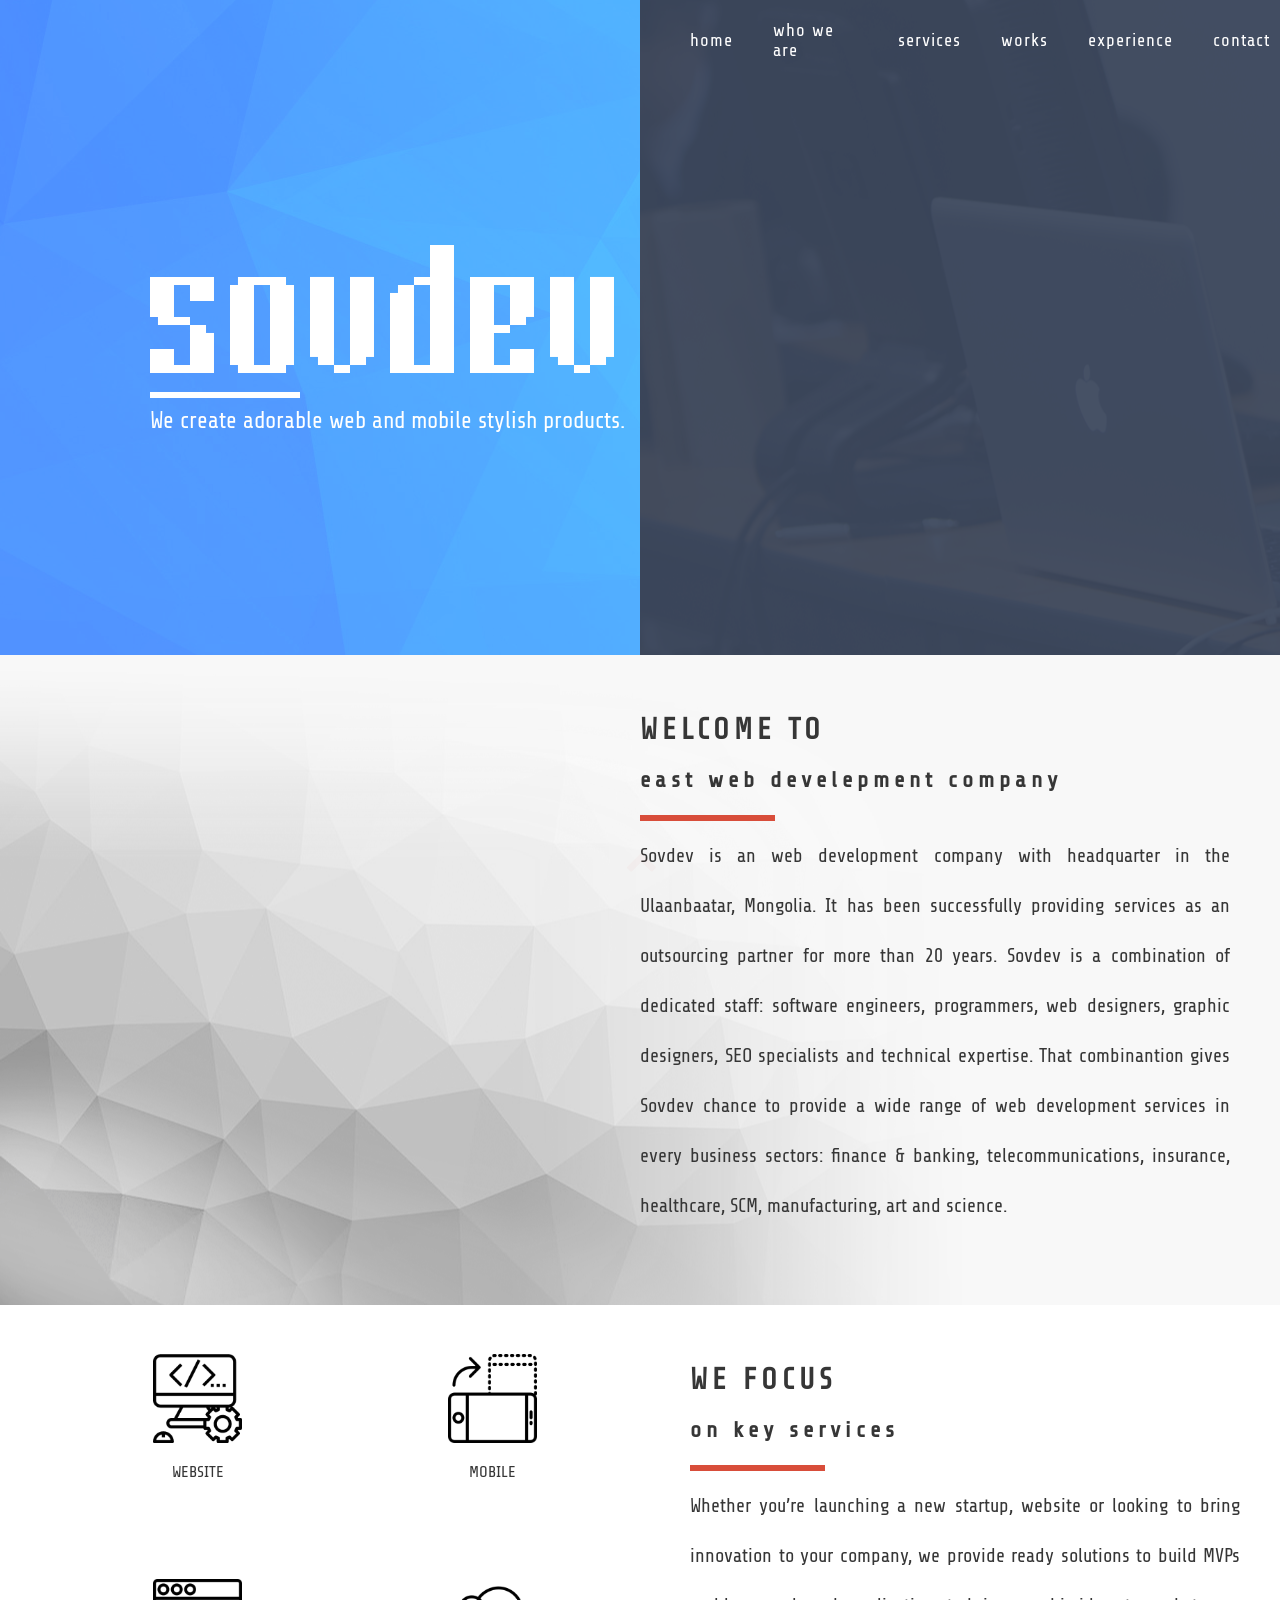
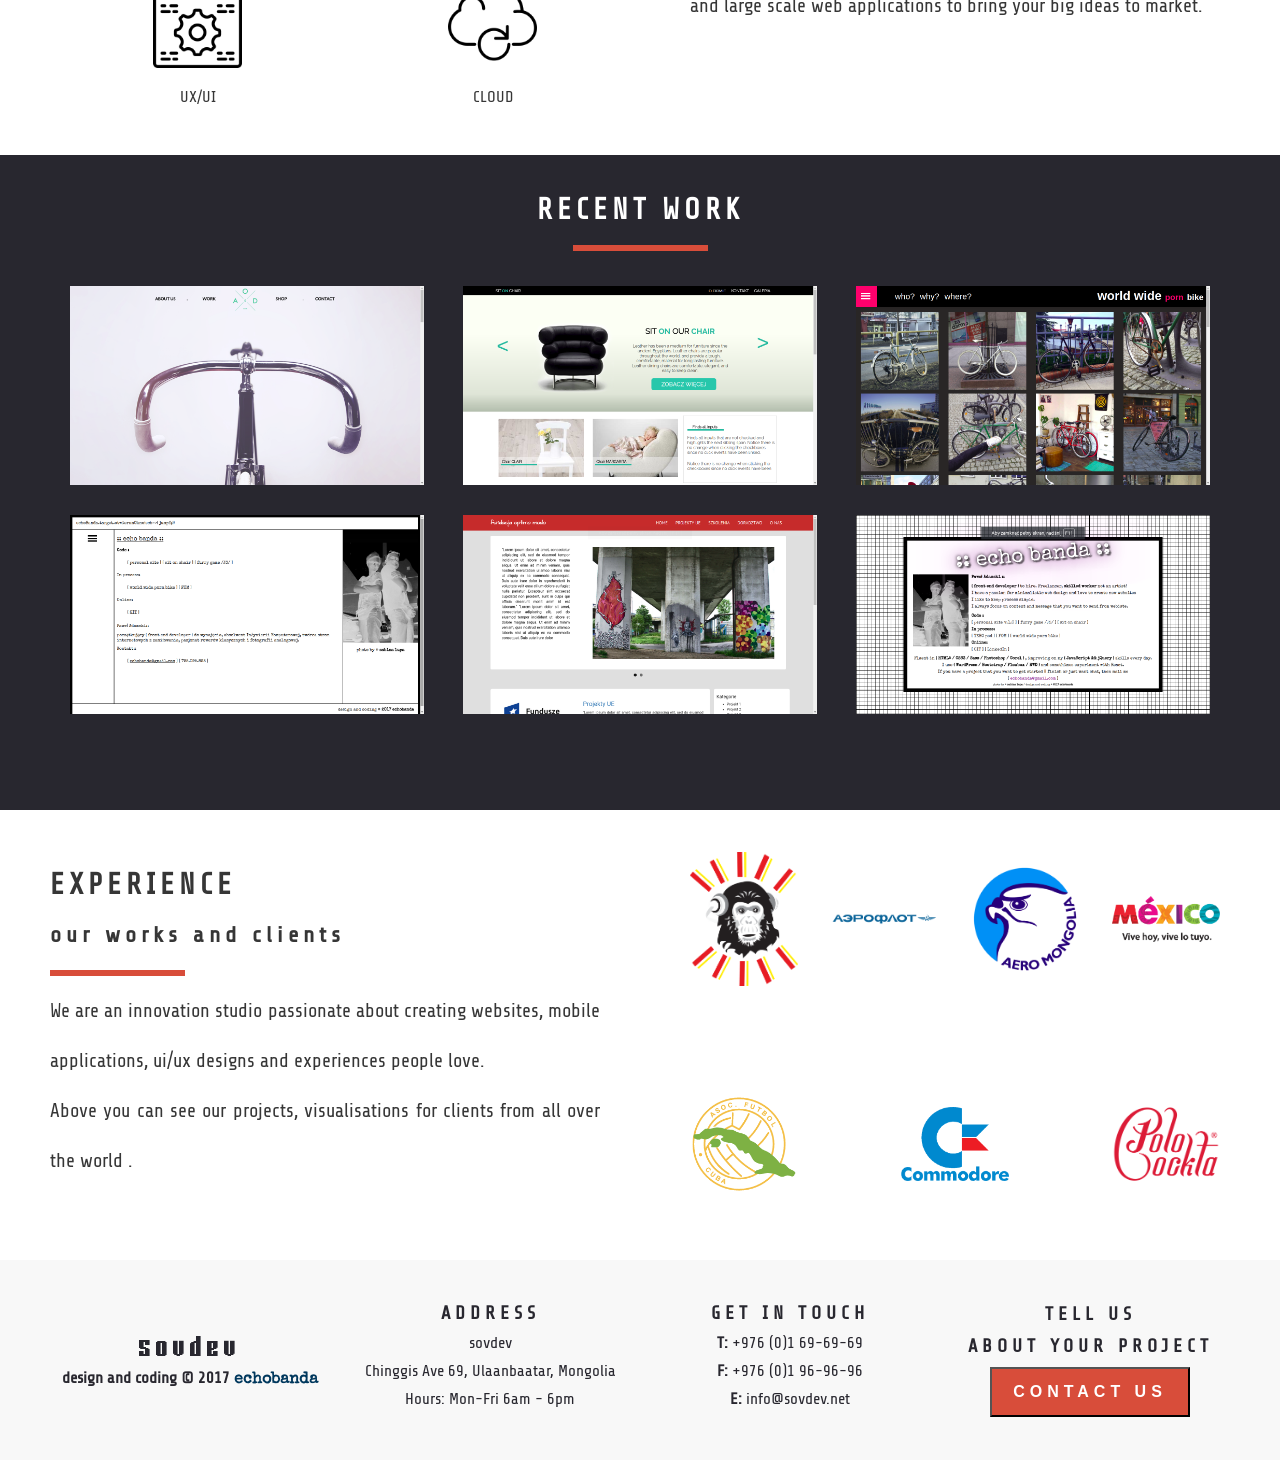
<file: index.html>
<!DOCTYPE html>
<html lang="pl-PL">

<head>
	<meta charset="UTF-8">
	<meta name="viewport" content="width=device-width, initial-scale=1.0">
	<title>{ sovdev: cyber technology }</title>
	<link href="https://maxcdn.bootstrapcdn.com/font-awesome/4.7.0/css/font-awesome.min.css" rel="stylesheet" integrity="sha384-wvfXpqpZZVQGK6TAh5PVlGOfQNHSoD2xbE+QkPxCAFlNEevoEH3Sl0sibVcOQVnN" crossorigin="anonymous">
	<link href="https://fonts.googleapis.com/css?family=Roboto:400,400i,900" rel="stylesheet">
	<link href="https://fonts.googleapis.com/css?family=Special+Elite" rel="stylesheet">
	<link href="https://fonts.googleapis.com/css?family=Share+Tech" rel="stylesheet">
	<script src="https://code.jquery.com/jquery-3.2.1.js" integrity="sha256-DZAnKJ/6XZ9si04Hgrsxu/8s717jcIzLy3oi35EouyE=" crossorigin="anonymous"></script>
</head>

<body>
	<div class="flex-container">
		<header>
			<aside>
				<span class="logo">sovdev</span>
				<span class="under"></span>
				<span class="text">We create adorable web and mobile stylish products.</span>
			</aside>
			<article class="home">
				<nav>
					<ul>
						<li><a href="#">home</a></li>
						<li><a href="#about">who we are</a></li>
						<li><a href="#services">services</a></li>
						<li><a href="#works">works</a></li>
						<li><a href="#experience">experience</a></li>
						<li><a href="#contact">contact</a></li>
					</ul>
				</nav>
			</article>
		</header>
		<section>
			<article class="about" id="about">
				<div class="about-left">
				</div>
				<div class="about-right">
					<h2>WELCOME TO</h2>
					<h3>east web develepment company</h3>
					<span class="under"></span> Sovdev is an web development company with headquarter in the Ulaanbaatar, Mongolia. It has been successfully providing services as an outsourcing partner for more than 20 years. Sovdev is a combination of dedicated staff:
					software engineers, programmers, web designers, graphic designers, SEO specialists and technical expertise. That combinantion gives Sovdev chance to provide a wide range of web development services in every business sectors: finance & banking, telecommunications,
					insurance, healthcare, SCM, manufacturing, art and science.
				</div>
			</article>
			<article class="services" id="services">
				<div class="services-left">
					<div>
						<img src="./img/coding.png" alt="">
						<span>WEBSITE</span>
					</div>
					<div>
						<img src="./img/smartphone.png" alt="">
						<span>MOBILE</span>
					</div>
					<div>
						<img src="./img/browser.png" alt="">
						<span>UX/UI</span>
					</div>
					<div>
						<img src="./img/cloud.png" alt="">
						<span>CLOUD</span>
					</div>
				</div>
				<div class="services-right">
					<h2>WE FOCUS</h2>
					<h3>on key services</h3>
					<span class="under"></span>
					<p>Whether you’re launching a new startup, website or looking to bring innovation to your company, we provide ready solutions to build MVPs and large scale web applications to bring your big ideas to market.</p>
				</div>
			</article>
			<article class="works" id="works">
				<h2>RECENT WORK</h2>
				<span class="under"></span>
				<div class="works-gallery">
						<img src="./img/works_01.png" alt="">
						<img src="./img/works_02.png" alt="">
						<img src="./img/works_03.png" alt="">
						<img src="./img/works_04.png" alt="">
						<img src="./img/works_05.png" alt="">
						<img src="./img/works_06.png" alt="">
				</div>
			</article>
			<article class="experience" id="experience">
				<div class="experience-left">
					<h2>EXPERIENCE</h2>
					<h3>our works and clients</h3>
					<span class="under"></span>
					<p>We are an innovation studio passionate about creating websites, mobile applications, ui/ux designs and experiences people love.</p>
					<p>Above you can see our projects, visualisations for clients from all over the world .</p>
				</div>
				<div class="experience-right">
					<img src="./img/crazy_chimp.png" alt="">
					<img src="./img/aeroplot.png" alt="">
					<img src="./img/aero-mongolia.png" alt="">
					<img src="./img/mexico.png" alt="">
					<img src="./img/AFCuba.png" alt="">
					<img src="./img/commodore.png" alt="">
					<img src="./img/logo_red.png" alt="">
				</div>
			</article>
		</section>
		<footer id="contact">
			<div>
				<h2>sovdev</h2>
				<h4>design and coding &copy; 2017 <a href="https://www.echobanda.pl">echobanda</a></h4>
			</div>
			<div>
				<h3>ADDRESS</h3>
				<p>sovdev</p>
				<p>Chinggis Ave 69, Ulaanbaatar, Mongolia</p>
				<p>Hours: Mon-Fri 6am - 6pm</p>
			</div>
			<div>
				<h3>GET IN TOUCH</h3>
				<p><span>T:</span> +976 (0)1 69-69-69</p>
				<p><span>F:</span> +976 (0)1 96-96-96</p>
				<p><span>E:</span> info@sovdev.net</p>
			</div>
			<div>
				<h3>TELL US</h3>
				<h3>ABOUT YOUR PROJECT</h3>
				<button type="button" name="button">CONTACT US</button>
			</div>
		</footer>
		<a href="javascript:" class="return-to-top"><i class="fa fa-chevron-up" aria-hidden="true"></i></a>
	</div>
	<script src="js/out.js"></script>
</body>

</html>
</file>
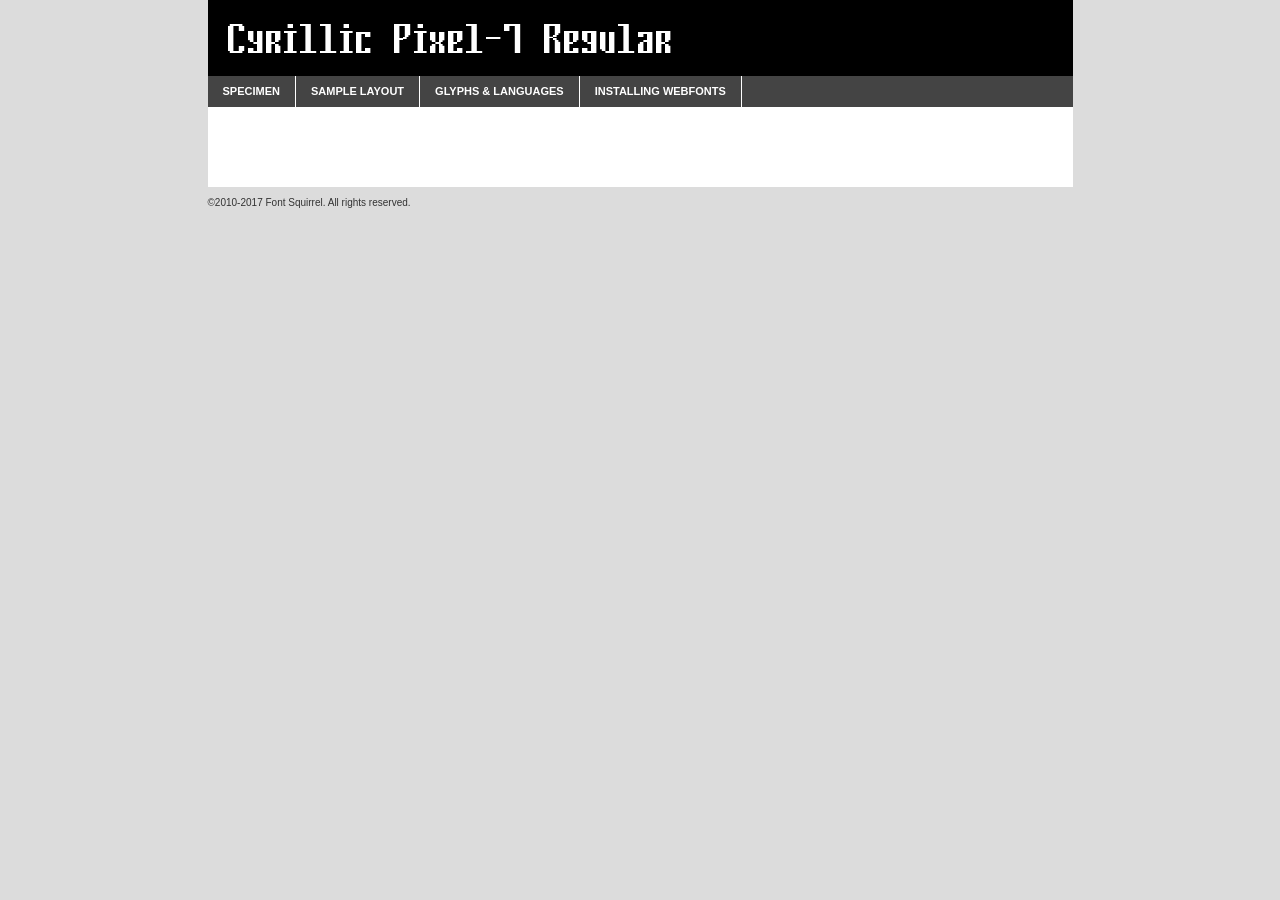
<file: fonts/cyrillic_pixel-7-demo.html>
<!DOCTYPE html PUBLIC "-//W3C//DTD XHTML 1.0 Transitional//EN"
	"http://www.w3.org/TR/xhtml1/DTD/xhtml1-transitional.dtd">

<html xmlns="http://www.w3.org/1999/xhtml" xml:lang="en" lang="en">
<head>
	<meta http-equiv="Content-Type" content="text/html; charset=utf-8" />
	<script src="http://ajax.googleapis.com/ajax/libs/jquery/1.7.2/jquery.min.js" type="text/javascript" charset="utf-8"></script>
	<script type="text/javascript">
	(function($){$.fn.easyTabs=function(option){var param=jQuery.extend({fadeSpeed:"fast",defaultContent:1,activeClass:'active'},option);$(this).each(function(){var thisId="#"+this.id;if(param.defaultContent==''){param.defaultContent=1;}
	if(typeof param.defaultContent=="number")
	{var defaultTab=$(thisId+" .tabs li:eq("+(param.defaultContent-1)+") a").attr('href').substr(1);}else{var defaultTab=param.defaultContent;}
	$(thisId+" .tabs li a").each(function(){var tabToHide=$(this).attr('href').substr(1);$("#"+tabToHide).addClass('easytabs-tab-content');});hideAll();changeContent(defaultTab);function hideAll(){$(thisId+" .easytabs-tab-content").hide();}
	function changeContent(tabId){hideAll();$(thisId+" .tabs li").removeClass(param.activeClass);$(thisId+" .tabs li a[href=#"+tabId+"]").closest('li').addClass(param.activeClass);if(param.fadeSpeed!="none")
	{$(thisId+" #"+tabId).fadeIn(param.fadeSpeed);}else{$(thisId+" #"+tabId).show();}}
	$(thisId+" .tabs li").click(function(){var tabId=$(this).find('a').attr('href').substr(1);changeContent(tabId);return false;});});}})(jQuery);
	</script>
	<link rel="stylesheet" href="specimen_files/specimen_stylesheet.css" type="text/css" charset="utf-8" />
	<link rel="stylesheet" href="stylesheet.css" type="text/css" charset="utf-8" />

	<style type="text/css">
					body{
				font-family: 'cyrillic_pixel-7regular';
							}
		</style>

	<title>Cyrillic Pixel-7 Regular Specimen</title>
	
	
	<script type="text/javascript" charset="utf-8">
		$(document).ready(function() {
			$('#container').easyTabs({defaultContent:1});
		});
	</script>
</head>

<body>
<div id="container">
	<div id="header">
		Cyrillic Pixel-7 Regular	</div>
	<ul class="tabs">
		<li><a href="#specimen">Specimen</a></li>
		<li><a href="#layout">Sample Layout</a></li>
				<li><a href="#glyphs">Glyphs &amp; Languages</a></li>
		<li><a href="#installing">Installing Webfonts</a></li>
		
	</ul>
	
	<div id="main_content">

		
			<div id="specimen">
		
				<div class="section">
					<div class="grid12 firstcol">
						<div class="huge">AaBb</div>
					</div>
				</div>
		
				<div class="section">
					<div class="glyph_range">A&#x200B;B&#x200b;C&#x200b;D&#x200b;E&#x200b;F&#x200b;G&#x200b;H&#x200b;I&#x200b;J&#x200b;K&#x200b;L&#x200b;M&#x200b;N&#x200b;O&#x200b;P&#x200b;Q&#x200b;R&#x200b;S&#x200b;T&#x200b;U&#x200b;V&#x200b;W&#x200b;X&#x200b;Y&#x200b;Z&#x200b;a&#x200b;b&#x200b;c&#x200b;d&#x200b;e&#x200b;f&#x200b;g&#x200b;h&#x200b;i&#x200b;j&#x200b;k&#x200b;l&#x200b;m&#x200b;n&#x200b;o&#x200b;p&#x200b;q&#x200b;r&#x200b;s&#x200b;t&#x200b;u&#x200b;v&#x200b;w&#x200b;x&#x200b;y&#x200b;z&#x200b;1&#x200b;2&#x200b;3&#x200b;4&#x200b;5&#x200b;6&#x200b;7&#x200b;8&#x200b;9&#x200b;0&#x200b;&amp;&#x200b;.&#x200b;,&#x200b;?&#x200b;!&#x200b;&#64;&#x200b;(&#x200b;)&#x200b;#&#x200b;$&#x200b;%&#x200b;*&#x200b;+&#x200b;-&#x200b;=&#x200b;:&#x200b;;</div>
				</div>
				<div class="section">
					<div class="grid12 firstcol">
						<table class="sample_table">
							<tr><td>10</td><td class="size10">abcdefghijklmnopqrstuvwxyzABCDEFGHIJKLMNOPQRSTUVWXYZ0123456789abcdefghijklmnopqrstuvwxyzABCDEFGHIJKLMNOPQRSTUVWXYZ0123456789abcdefghijklmnopqrstuvwxyzABCDEFGHIJKLMNOPQRSTUVWXYZ</td></tr>
							<tr><td>11</td><td class="size11">abcdefghijklmnopqrstuvwxyzABCDEFGHIJKLMNOPQRSTUVWXYZ0123456789abcdefghijklmnopqrstuvwxyzABCDEFGHIJKLMNOPQRSTUVWXYZ0123456789abcdefghijklmnopqrstuvwxyzABCDEFGHIJKLMNOPQRSTUVWXYZ</td></tr>
							<tr><td>12</td><td class="size12">abcdefghijklmnopqrstuvwxyzABCDEFGHIJKLMNOPQRSTUVWXYZ0123456789abcdefghijklmnopqrstuvwxyzABCDEFGHIJKLMNOPQRSTUVWXYZ0123456789abcdefghijklmnopqrstuvwxyzABCDEFGHIJKLMNOPQRSTUVWXYZ</td></tr>
							<tr><td>13</td><td class="size13">abcdefghijklmnopqrstuvwxyzABCDEFGHIJKLMNOPQRSTUVWXYZ0123456789abcdefghijklmnopqrstuvwxyzABCDEFGHIJKLMNOPQRSTUVWXYZ0123456789abcdefghijklmnopqrstuvwxyzABCDEFGHIJKLMNOPQRSTUVWXYZ</td></tr>
							<tr><td>14</td><td class="size14">abcdefghijklmnopqrstuvwxyzABCDEFGHIJKLMNOPQRSTUVWXYZ0123456789abcdefghijklmnopqrstuvwxyzABCDEFGHIJKLMNOPQRSTUVWXYZ0123456789abcdefghijklmnopqrstuvwxyzABCDEFGHIJKLMNOPQRSTUVWXYZ</td></tr>
							<tr><td>16</td><td class="size16">abcdefghijklmnopqrstuvwxyzABCDEFGHIJKLMNOPQRSTUVWXYZ0123456789abcdefghijklmnopqrstuvwxyzABCDEFGHIJKLMNOPQRSTUVWXYZ</td></tr>
							<tr><td>18</td><td class="size18">abcdefghijklmnopqrstuvwxyzABCDEFGHIJKLMNOPQRSTUVWXYZ0123456789abcdefghijklmnopqrstuvwxyzABCDEFGHIJKLMNOPQRSTUVWXYZ</td></tr>
							<tr><td>20</td><td class="size20">abcdefghijklmnopqrstuvwxyzABCDEFGHIJKLMNOPQRSTUVWXYZ0123456789abcdefghijklmnopqrstuvwxyzABCDEFGHIJKLMNOPQRSTUVWXYZ</td></tr>
							<tr><td>24</td><td class="size24">abcdefghijklmnopqrstuvwxyzABCDEFGHIJKLMNOPQRSTUVWXYZ0123456789abcdefghijklmnopqrstuvwxyzABCDEFGHIJKLMNOPQRSTUVWXYZ</td></tr>
							<tr><td>30</td><td class="size30">abcdefghijklmnopqrstuvwxyzABCDEFGHIJKLMNOPQRSTUVWXYZ0123456789abcdefghijklmnopqrstuvwxyzABCDEFGHIJKLMNOPQRSTUVWXYZ</td></tr>
							<tr><td>36</td><td class="size36">abcdefghijklmnopqrstuvwxyzABCDEFGHIJKLMNOPQRSTUVWXYZ0123456789abcdefghijklmnopqrstuvwxyzABCDEFGHIJKLMNOPQRSTUVWXYZ</td></tr>
							<tr><td>48</td><td class="size48">abcdefghijklmnopqrstuvwxyzABCDEFGHIJKLMNOPQRSTUVWXYZ0123456789abcdefghijklmnopqrstuvwxyzABCDEFGHIJKLMNOPQRSTUVWXYZ</td></tr>
							<tr><td>60</td><td class="size60">abcdefghijklmnopqrstuvwxyzABCDEFGHIJKLMNOPQRSTUVWXYZ0123456789abcdefghijklmnopqrstuvwxyzABCDEFGHIJKLMNOPQRSTUVWXYZ</td></tr>
							<tr><td>72</td><td class="size72">abcdefghijklmnopqrstuvwxyzABCDEFGHIJKLMNOPQRSTUVWXYZ0123456789abcdefghijklmnopqrstuvwxyzABCDEFGHIJKLMNOPQRSTUVWXYZ</td></tr>
							<tr><td>90</td><td class="size90">abcdefghijklmnopqrstuvwxyzABCDEFGHIJKLMNOPQRSTUVWXYZ0123456789abcdefghijklmnopqrstuvwxyzABCDEFGHIJKLMNOPQRSTUVWXYZ</td></tr>
						</table>
				
					</div>
			
				</div>
		
		
		
								<div class="section" id="bodycomparison">


										<div id="xheight">
				<div class="fontbody">&#x25FC;&#x25FC;&#x25FC;&#x25FC;&#x25FC;&#x25FC;&#x25FC;&#x25FC;&#x25FC;&#x25FC;&#x25FC;&#x25FC;&#x25FC;&#x25FC;&#x25FC;&#x25FC;&#x25FC;&#x25FC;&#x25FC;&#x25FC;&#x25FC;&#x25FC;&#x25FC;&#x25FC;&#x25FC;&#x25FC;&#x25FC;&#x25FC;&#x25FC;&#x25FC;&#x25FC;&#x25FC;&#x25FC;&#x25FC;&#x25FC;&#x25FC;&#x25FC;&#x25FC;&#x25FC;&#x25FC;&#x25FC;&#x25FC;&#x25FC;&#x25FC;&#x25FC;&#x25FC;&#x25FC;&#x25FC;&#x25FC;&#x25FC;&#x25FC;&#x25FC;&#x25FC;&#x25FC;&#x25FC;&#x25FC;&#x25FC;&#x25FC;&#x25FC;&#x25FC;&#x25FC;&#x25FC;&#x25FC;&#x25FC;&#x25FC;&#x25FC;&#x25FC;&#x25FC;&#x25FC;&#x25FC;&#x25FC;&#x25FC;&#x25FC;&#x25FC;&#x25FC;&#x25FC;&#x25FC;&#x25FC;&#x25FC;&#x25FC;&#x25FC;&#x25FC;&#x25FC;&#x25FC;&#x25FC;&#x25FC;&#x25FC;&#x25FC;&#x25FC;&#x25FC;&#x25FC;&#x25FC;&#x25FC;&#x25FC;&#x25FC;&#x25FC;&#x25FC;&#x25FC;&#x25FC;body</div><div class="arialbody">body</div><div class="verdanabody">body</div><div class="georgiabody">body</div></div>
										<div class="fontbody" style="z-index:1">
											body<span>Cyrillic Pixel-7 Regular</span>
										</div>
										<div class="arialbody" style="z-index:1">
											body<span>Arial</span>
										</div>
										<div class="verdanabody" style="z-index:1">
											body<span>Verdana</span>
										</div>
										<div class="georgiabody" style="z-index:1">
											body<span>Georgia</span>
										</div>



								</div>
		
		
				<div class="section psample psample_row1" id="">
					
					<div class="grid2 firstcol">
						<p class="size10"><span>10.</span>Aenean lacinia bibendum nulla sed consectetur. Fusce dapibus, tellus ac cursus commodo, tortor mauris condimentum nibh, ut fermentum massa justo sit amet risus. Nullam id dolor id nibh ultricies vehicula ut id elit. Cum sociis natoque penatibus et magnis dis parturient montes, nascetur ridiculus mus. Nulla vitae elit libero, a pharetra augue.</p>
			
					</div>
					<div class="grid3">
						<p class="size11"><span>11.</span>Aenean lacinia bibendum nulla sed consectetur. Fusce dapibus, tellus ac cursus commodo, tortor mauris condimentum nibh, ut fermentum massa justo sit amet risus. Nullam id dolor id nibh ultricies vehicula ut id elit. Cum sociis natoque penatibus et magnis dis parturient montes, nascetur ridiculus mus. Nulla vitae elit libero, a pharetra augue.</p>
			
					</div>
					<div class="grid3">
						<p class="size12"><span>12.</span>Aenean lacinia bibendum nulla sed consectetur. Fusce dapibus, tellus ac cursus commodo, tortor mauris condimentum nibh, ut fermentum massa justo sit amet risus. Nullam id dolor id nibh ultricies vehicula ut id elit. Cum sociis natoque penatibus et magnis dis parturient montes, nascetur ridiculus mus. Nulla vitae elit libero, a pharetra augue.</p>
			
					</div>
					<div class="grid4">
						<p class="size13"><span>13.</span>Aenean lacinia bibendum nulla sed consectetur. Fusce dapibus, tellus ac cursus commodo, tortor mauris condimentum nibh, ut fermentum massa justo sit amet risus. Nullam id dolor id nibh ultricies vehicula ut id elit. Cum sociis natoque penatibus et magnis dis parturient montes, nascetur ridiculus mus. Nulla vitae elit libero, a pharetra augue.</p>
			
					</div>
					<div class="white_blend"></div>
					
				</div>
				<div class="section psample psample_row2" id="">
					<div class="grid3 firstcol">
						<p class="size14"><span>14.</span>Aenean lacinia bibendum nulla sed consectetur. Fusce dapibus, tellus ac cursus commodo, tortor mauris condimentum nibh, ut fermentum massa justo sit amet risus. Nullam id dolor id nibh ultricies vehicula ut id elit. Cum sociis natoque penatibus et magnis dis parturient montes, nascetur ridiculus mus. Nulla vitae elit libero, a pharetra augue.</p>
			
					</div>
					<div class="grid4">
						<p class="size16"><span>16.</span>Aenean lacinia bibendum nulla sed consectetur. Fusce dapibus, tellus ac cursus commodo, tortor mauris condimentum nibh, ut fermentum massa justo sit amet risus. Nullam id dolor id nibh ultricies vehicula ut id elit. Cum sociis natoque penatibus et magnis dis parturient montes, nascetur ridiculus mus. Nulla vitae elit libero, a pharetra augue.</p>
			
					</div>
					<div class="grid5">
						<p class="size18"><span>18.</span>Aenean lacinia bibendum nulla sed consectetur. Fusce dapibus, tellus ac cursus commodo, tortor mauris condimentum nibh, ut fermentum massa justo sit amet risus. Nullam id dolor id nibh ultricies vehicula ut id elit. Cum sociis natoque penatibus et magnis dis parturient montes, nascetur ridiculus mus. Nulla vitae elit libero, a pharetra augue.</p>
			
					</div>

					<div class="white_blend"></div>

				</div>
				
				<div class="section psample psample_row3" id="">
					<div class="grid5 firstcol">
						<p class="size20"><span>20.</span>Aenean lacinia bibendum nulla sed consectetur. Fusce dapibus, tellus ac cursus commodo, tortor mauris condimentum nibh, ut fermentum massa justo sit amet risus. Nullam id dolor id nibh ultricies vehicula ut id elit. Cum sociis natoque penatibus et magnis dis parturient montes, nascetur ridiculus mus. Nulla vitae elit libero, a pharetra augue.</p>
					</div>
					<div class="grid7">
						<p class="size24"><span>24.</span>Aenean lacinia bibendum nulla sed consectetur. Fusce dapibus, tellus ac cursus commodo, tortor mauris condimentum nibh, ut fermentum massa justo sit amet risus. Nullam id dolor id nibh ultricies vehicula ut id elit. Cum sociis natoque penatibus et magnis dis parturient montes, nascetur ridiculus mus. Nulla vitae elit libero, a pharetra augue.</p>
					</div>
					
					<div class="white_blend"></div>
					
				</div>
				
				<div class="section psample psample_row4" id="">
					<div class="grid12 firstcol">
						<p class="size30"><span>30.</span>Aenean lacinia bibendum nulla sed consectetur. Fusce dapibus, tellus ac cursus commodo, tortor mauris condimentum nibh, ut fermentum massa justo sit amet risus. Nullam id dolor id nibh ultricies vehicula ut id elit. Cum sociis natoque penatibus et magnis dis parturient montes, nascetur ridiculus mus. Nulla vitae elit libero, a pharetra augue.</p>
					</div>
					<div class="white_blend"></div>
					
				</div>
				
				
				
				<div class="section psample psample_row1 fullreverse">
					<div class="grid2 firstcol">
						<p class="size10"><span>10.</span>Aenean lacinia bibendum nulla sed consectetur. Fusce dapibus, tellus ac cursus commodo, tortor mauris condimentum nibh, ut fermentum massa justo sit amet risus. Nullam id dolor id nibh ultricies vehicula ut id elit. Cum sociis natoque penatibus et magnis dis parturient montes, nascetur ridiculus mus. Nulla vitae elit libero, a pharetra augue.</p>
			
					</div>
					<div class="grid3">
						<p class="size11"><span>11.</span>Aenean lacinia bibendum nulla sed consectetur. Fusce dapibus, tellus ac cursus commodo, tortor mauris condimentum nibh, ut fermentum massa justo sit amet risus. Nullam id dolor id nibh ultricies vehicula ut id elit. Cum sociis natoque penatibus et magnis dis parturient montes, nascetur ridiculus mus. Nulla vitae elit libero, a pharetra augue.</p>
			
					</div>
					<div class="grid3">
						<p class="size12"><span>12.</span>Aenean lacinia bibendum nulla sed consectetur. Fusce dapibus, tellus ac cursus commodo, tortor mauris condimentum nibh, ut fermentum massa justo sit amet risus. Nullam id dolor id nibh ultricies vehicula ut id elit. Cum sociis natoque penatibus et magnis dis parturient montes, nascetur ridiculus mus. Nulla vitae elit libero, a pharetra augue.</p>
			
					</div>
					<div class="grid4">
						<p class="size13"><span>13.</span>Aenean lacinia bibendum nulla sed consectetur. Fusce dapibus, tellus ac cursus commodo, tortor mauris condimentum nibh, ut fermentum massa justo sit amet risus. Nullam id dolor id nibh ultricies vehicula ut id elit. Cum sociis natoque penatibus et magnis dis parturient montes, nascetur ridiculus mus. Nulla vitae elit libero, a pharetra augue.</p>
			
					</div>
					<div class="black_blend"></div>
					
				</div>
				
				<div class="section psample psample_row2 fullreverse">
					<div class="grid3 firstcol">
						<p class="size14"><span>14.</span>Aenean lacinia bibendum nulla sed consectetur. Fusce dapibus, tellus ac cursus commodo, tortor mauris condimentum nibh, ut fermentum massa justo sit amet risus. Nullam id dolor id nibh ultricies vehicula ut id elit. Cum sociis natoque penatibus et magnis dis parturient montes, nascetur ridiculus mus. Nulla vitae elit libero, a pharetra augue.</p>
			
					</div>
					<div class="grid4">
						<p class="size16"><span>16.</span>Aenean lacinia bibendum nulla sed consectetur. Fusce dapibus, tellus ac cursus commodo, tortor mauris condimentum nibh, ut fermentum massa justo sit amet risus. Nullam id dolor id nibh ultricies vehicula ut id elit. Cum sociis natoque penatibus et magnis dis parturient montes, nascetur ridiculus mus. Nulla vitae elit libero, a pharetra augue.</p>
			
					</div>
					<div class="grid5">
						<p class="size18"><span>18.</span>Aenean lacinia bibendum nulla sed consectetur. Fusce dapibus, tellus ac cursus commodo, tortor mauris condimentum nibh, ut fermentum massa justo sit amet risus. Nullam id dolor id nibh ultricies vehicula ut id elit. Cum sociis natoque penatibus et magnis dis parturient montes, nascetur ridiculus mus. Nulla vitae elit libero, a pharetra augue.</p>
			
					</div>
					<div class="black_blend"></div>

				</div>
				
				<div class="section psample fullreverse psample_row3" id="">
					<div class="grid5 firstcol">
						<p class="size20"><span>20.</span>Aenean lacinia bibendum nulla sed consectetur. Fusce dapibus, tellus ac cursus commodo, tortor mauris condimentum nibh, ut fermentum massa justo sit amet risus. Nullam id dolor id nibh ultricies vehicula ut id elit. Cum sociis natoque penatibus et magnis dis parturient montes, nascetur ridiculus mus. Nulla vitae elit libero, a pharetra augue.</p>
					</div>
					<div class="grid7">
						<p class="size24"><span>24.</span>Aenean lacinia bibendum nulla sed consectetur. Fusce dapibus, tellus ac cursus commodo, tortor mauris condimentum nibh, ut fermentum massa justo sit amet risus. Nullam id dolor id nibh ultricies vehicula ut id elit. Cum sociis natoque penatibus et magnis dis parturient montes, nascetur ridiculus mus. Nulla vitae elit libero, a pharetra augue.</p>
					</div>
					
					<div class="black_blend"></div>
					
				</div>
				
				<div class="section psample fullreverse psample_row4" id="" style="border-bottom: 20px #000 solid;">
					<div class="grid12 firstcol">
						<p class="size30"><span>30.</span>Aenean lacinia bibendum nulla sed consectetur. Fusce dapibus, tellus ac cursus commodo, tortor mauris condimentum nibh, ut fermentum massa justo sit amet risus. Nullam id dolor id nibh ultricies vehicula ut id elit. Cum sociis natoque penatibus et magnis dis parturient montes, nascetur ridiculus mus. Nulla vitae elit libero, a pharetra augue.</p>
					</div>
					<div class="black_blend"></div>
					
				</div>
				
				
				
				
			</div>
			
			<div id="layout">
				
				<div class="section">
					
					<div class="grid12 firstcol">
						<h1>Lorem Ipsum Dolor</h1>
						<h2>Etiam porta sem malesuada magna mollis euismod</h2>
						
						<p class="byline">By <a href="#link">Aenean Lacinia</a></p>
					</div>
				</div>
				<div class="section">
					<div class="grid8 firstcol">
						<p class="large">Donec sed odio dui. Morbi leo risus, porta ac consectetur ac, vestibulum at eros. Fusce dapibus, tellus ac cursus commodo, tortor mauris condimentum nibh, ut fermentum massa justo sit amet risus. </p>

						
						<h3>Pellentesque ornare sem</h3>

						<p>Maecenas sed diam eget risus varius blandit sit amet non magna. Maecenas faucibus mollis interdum. Donec ullamcorper nulla non metus auctor fringilla. Nullam id dolor id nibh ultricies vehicula ut id elit. Nullam id dolor id nibh ultricies vehicula ut id elit. </p>

						<p>Aenean eu leo quam. Pellentesque ornare sem lacinia quam venenatis vestibulum. Lorem ipsum dolor sit amet, consectetur adipiscing elit. Cum sociis natoque penatibus et magnis dis parturient montes, nascetur ridiculus mus. </p>

						<p>Nulla vitae elit libero, a pharetra augue. Praesent commodo cursus magna, vel scelerisque nisl consectetur et. Aenean lacinia bibendum nulla sed consectetur. </p>

						<p>Nullam quis risus eget urna mollis ornare vel eu leo. Nullam quis risus eget urna mollis ornare vel eu leo. Maecenas sed diam eget risus varius blandit sit amet non magna. Donec ullamcorper nulla non metus auctor fringilla. </p>

						<h3>Cras mattis consectetur</h3>

						<p>Aenean eu leo quam. Pellentesque ornare sem lacinia quam venenatis vestibulum. Aenean lacinia bibendum nulla sed consectetur. Integer posuere erat a ante venenatis dapibus posuere velit aliquet. Cras mattis consectetur purus sit amet fermentum. </p>

						<p>Nullam id dolor id nibh ultricies vehicula ut id elit. Nullam quis risus eget urna mollis ornare vel eu leo. Cras mattis consectetur purus sit amet fermentum.</p>
					</div>
					
					<div class="grid4 sidebar">
						
						<div class="box reverse">
							<p class="last">Nullam quis risus eget urna mollis ornare vel eu leo. Donec ullamcorper nulla non metus auctor fringilla. Cras mattis consectetur purus sit amet fermentum. Sed posuere consectetur est at lobortis. Lorem ipsum dolor sit amet, consectetur adipiscing elit. </p>
						</div>
						
						<p class="caption">Maecenas sed diam eget risus varius.</p>

						<p>Vestibulum id ligula porta felis euismod semper. Integer posuere erat a ante venenatis dapibus posuere velit aliquet. Vestibulum id ligula porta felis euismod semper. Sed posuere consectetur est at lobortis. Maecenas sed diam eget risus varius blandit sit amet non magna. Fusce dapibus, tellus ac cursus commodo, tortor mauris condimentum nibh, ut fermentum massa justo sit amet risus. </p>

					

						<p>Duis mollis, est non commodo luctus, nisi erat porttitor ligula, eget lacinia odio sem nec elit. Aenean lacinia bibendum nulla sed consectetur. Vivamus sagittis lacus vel augue laoreet rutrum faucibus dolor auctor. Aenean lacinia bibendum nulla sed consectetur. Nullam quis risus eget urna mollis ornare vel eu leo. </p>

						<p>Praesent commodo cursus magna, vel scelerisque nisl consectetur et. Donec ullamcorper nulla non metus auctor fringilla. Maecenas faucibus mollis interdum. Fusce dapibus, tellus ac cursus commodo, tortor mauris condimentum nibh, ut fermentum massa justo sit amet risus. </p>

					</div>
				</div>
				
			</div>


			



		<div id="glyphs">
			<div class="section">
				<div class="grid12 firstcol">
			
				<h1>Language Support</h1>
				<p>The subset of Cyrillic Pixel-7 Regular in this kit supports the following languages:<br />
			
					English, Arrernte, Bislama, Cebuano, Fijian, Gilbertese, Hmong, Ibanag, Iloko_ilokano, Interglossa_glosa, Interlingua, Lojban, Norfolk_pitcairnese, Oromo, Rotokas, Seychelles_creole, Shona, Somali, Southern_ndebele, Swahili, Swati_swazi, Tok_pisin, Warlpiri, Xhosa, Zulu, Latinbasic, Ubasic, Demo				</p>
				<h1>Glyph Chart</h1>
				<p>The subset of Cyrillic Pixel-7 Regular in this kit includes all the glyphs listed below. Unicode entities are included above each glyph to help you insert individual characters into your layout.</p>
				<div id="glyph_chart">
			
																				 <div><p>&amp;#13;</p>&#13;</div>
																				 <div><p>&amp;#32;</p>&#32;</div>
																				 <div><p>&amp;#33;</p>&#33;</div>
																				 <div><p>&amp;#34;</p>&#34;</div>
																				 <div><p>&amp;#35;</p>&#35;</div>
																				 <div><p>&amp;#36;</p>&#36;</div>
																				 <div><p>&amp;#37;</p>&#37;</div>
																				 <div><p>&amp;#38;</p>&#38;</div>
																				 <div><p>&amp;#39;</p>&#39;</div>
																				 <div><p>&amp;#40;</p>&#40;</div>
																				 <div><p>&amp;#41;</p>&#41;</div>
																				 <div><p>&amp;#42;</p>&#42;</div>
																				 <div><p>&amp;#43;</p>&#43;</div>
																				 <div><p>&amp;#44;</p>&#44;</div>
																				 <div><p>&amp;#45;</p>&#45;</div>
																				 <div><p>&amp;#46;</p>&#46;</div>
																				 <div><p>&amp;#47;</p>&#47;</div>
																				 <div><p>&amp;#48;</p>&#48;</div>
																				 <div><p>&amp;#49;</p>&#49;</div>
																				 <div><p>&amp;#50;</p>&#50;</div>
																				 <div><p>&amp;#51;</p>&#51;</div>
																				 <div><p>&amp;#52;</p>&#52;</div>
																				 <div><p>&amp;#53;</p>&#53;</div>
																				 <div><p>&amp;#54;</p>&#54;</div>
																				 <div><p>&amp;#55;</p>&#55;</div>
																				 <div><p>&amp;#56;</p>&#56;</div>
																				 <div><p>&amp;#57;</p>&#57;</div>
																				 <div><p>&amp;#58;</p>&#58;</div>
																				 <div><p>&amp;#59;</p>&#59;</div>
																				 <div><p>&amp;#60;</p>&#60;</div>
																				 <div><p>&amp;#61;</p>&#61;</div>
																				 <div><p>&amp;#62;</p>&#62;</div>
																				 <div><p>&amp;#63;</p>&#63;</div>
																				 <div><p>&amp;#64;</p>&#64;</div>
																				 <div><p>&amp;#65;</p>&#65;</div>
																				 <div><p>&amp;#66;</p>&#66;</div>
																				 <div><p>&amp;#67;</p>&#67;</div>
																				 <div><p>&amp;#68;</p>&#68;</div>
																				 <div><p>&amp;#69;</p>&#69;</div>
																				 <div><p>&amp;#70;</p>&#70;</div>
																				 <div><p>&amp;#71;</p>&#71;</div>
																				 <div><p>&amp;#72;</p>&#72;</div>
																				 <div><p>&amp;#73;</p>&#73;</div>
																				 <div><p>&amp;#74;</p>&#74;</div>
																				 <div><p>&amp;#75;</p>&#75;</div>
																				 <div><p>&amp;#76;</p>&#76;</div>
																				 <div><p>&amp;#77;</p>&#77;</div>
																				 <div><p>&amp;#78;</p>&#78;</div>
																				 <div><p>&amp;#79;</p>&#79;</div>
																				 <div><p>&amp;#80;</p>&#80;</div>
																				 <div><p>&amp;#81;</p>&#81;</div>
																				 <div><p>&amp;#82;</p>&#82;</div>
																				 <div><p>&amp;#83;</p>&#83;</div>
																				 <div><p>&amp;#84;</p>&#84;</div>
																				 <div><p>&amp;#85;</p>&#85;</div>
																				 <div><p>&amp;#86;</p>&#86;</div>
																				 <div><p>&amp;#87;</p>&#87;</div>
																				 <div><p>&amp;#88;</p>&#88;</div>
																				 <div><p>&amp;#89;</p>&#89;</div>
																				 <div><p>&amp;#90;</p>&#90;</div>
																				 <div><p>&amp;#91;</p>&#91;</div>
																				 <div><p>&amp;#92;</p>&#92;</div>
																				 <div><p>&amp;#93;</p>&#93;</div>
																				 <div><p>&amp;#94;</p>&#94;</div>
																				 <div><p>&amp;#95;</p>&#95;</div>
																				 <div><p>&amp;#96;</p>&#96;</div>
																				 <div><p>&amp;#97;</p>&#97;</div>
																				 <div><p>&amp;#98;</p>&#98;</div>
																				 <div><p>&amp;#99;</p>&#99;</div>
																				 <div><p>&amp;#100;</p>&#100;</div>
																				 <div><p>&amp;#101;</p>&#101;</div>
																				 <div><p>&amp;#102;</p>&#102;</div>
																				 <div><p>&amp;#103;</p>&#103;</div>
																				 <div><p>&amp;#104;</p>&#104;</div>
																				 <div><p>&amp;#105;</p>&#105;</div>
																				 <div><p>&amp;#106;</p>&#106;</div>
																				 <div><p>&amp;#107;</p>&#107;</div>
																				 <div><p>&amp;#108;</p>&#108;</div>
																				 <div><p>&amp;#109;</p>&#109;</div>
																				 <div><p>&amp;#110;</p>&#110;</div>
																				 <div><p>&amp;#111;</p>&#111;</div>
																				 <div><p>&amp;#112;</p>&#112;</div>
																				 <div><p>&amp;#113;</p>&#113;</div>
																				 <div><p>&amp;#114;</p>&#114;</div>
																				 <div><p>&amp;#115;</p>&#115;</div>
																				 <div><p>&amp;#116;</p>&#116;</div>
																				 <div><p>&amp;#117;</p>&#117;</div>
																				 <div><p>&amp;#118;</p>&#118;</div>
																				 <div><p>&amp;#119;</p>&#119;</div>
																				 <div><p>&amp;#120;</p>&#120;</div>
																				 <div><p>&amp;#121;</p>&#121;</div>
																				 <div><p>&amp;#122;</p>&#122;</div>
																				 <div><p>&amp;#123;</p>&#123;</div>
																				 <div><p>&amp;#124;</p>&#124;</div>
																				 <div><p>&amp;#125;</p>&#125;</div>
																				 <div><p>&amp;#126;</p>&#126;</div>
																				 <div><p>&amp;#160;</p>&#160;</div>
																				 <div><p>&amp;#164;</p>&#164;</div>
																				 <div><p>&amp;#166;</p>&#166;</div>
																				 <div><p>&amp;#167;</p>&#167;</div>
																				 <div><p>&amp;#169;</p>&#169;</div>
																				 <div><p>&amp;#171;</p>&#171;</div>
																				 <div><p>&amp;#172;</p>&#172;</div>
																				 <div><p>&amp;#173;</p>&#173;</div>
																				 <div><p>&amp;#174;</p>&#174;</div>
																				 <div><p>&amp;#176;</p>&#176;</div>
																				 <div><p>&amp;#177;</p>&#177;</div>
																				 <div><p>&amp;#181;</p>&#181;</div>
																				 <div><p>&amp;#182;</p>&#182;</div>
																				 <div><p>&amp;#183;</p>&#183;</div>
																				 <div><p>&amp;#187;</p>&#187;</div>
																				 <div><p>&amp;#8192;</p>&#8192;</div>
																				 <div><p>&amp;#8193;</p>&#8193;</div>
																				 <div><p>&amp;#8194;</p>&#8194;</div>
																				 <div><p>&amp;#8195;</p>&#8195;</div>
																				 <div><p>&amp;#8196;</p>&#8196;</div>
																				 <div><p>&amp;#8197;</p>&#8197;</div>
																				 <div><p>&amp;#8198;</p>&#8198;</div>
																				 <div><p>&amp;#8199;</p>&#8199;</div>
																				 <div><p>&amp;#8200;</p>&#8200;</div>
																				 <div><p>&amp;#8201;</p>&#8201;</div>
																				 <div><p>&amp;#8202;</p>&#8202;</div>
																				 <div><p>&amp;#8208;</p>&#8208;</div>
																				 <div><p>&amp;#8209;</p>&#8209;</div>
																				 <div><p>&amp;#8210;</p>&#8210;</div>
																				 <div><p>&amp;#8211;</p>&#8211;</div>
																				 <div><p>&amp;#8212;</p>&#8212;</div>
																				 <div><p>&amp;#8216;</p>&#8216;</div>
																				 <div><p>&amp;#8217;</p>&#8217;</div>
																				 <div><p>&amp;#8218;</p>&#8218;</div>
																				 <div><p>&amp;#8220;</p>&#8220;</div>
																				 <div><p>&amp;#8221;</p>&#8221;</div>
																				 <div><p>&amp;#8222;</p>&#8222;</div>
																				 <div><p>&amp;#8226;</p>&#8226;</div>
																				 <div><p>&amp;#8230;</p>&#8230;</div>
																				 <div><p>&amp;#8239;</p>&#8239;</div>
																				 <div><p>&amp;#8249;</p>&#8249;</div>
																				 <div><p>&amp;#8250;</p>&#8250;</div>
																				 <div><p>&amp;#8287;</p>&#8287;</div>
																				 <div><p>&amp;#8364;</p>&#8364;</div>
																				 <div><p>&amp;#8482;</p>&#8482;</div>
																				 <div><p>&amp;#9724;</p>&#9724;</div>
																																						</div>	
				</div>
		
		
			</div>
		</div>
		
		
		<div id="specs">
			
		</div>
	
		<div id="installing">
			<div class="section">
				<div class="grid7 firstcol">
					<h1>Installing Webfonts</h1>
					
					<p>Webfonts are supported by all major browser platforms but not all in the same way. There are currently four different font formats that must be included in order to target all browsers. This includes TTF, WOFF, EOT and SVG.</p>
					
					<h2>1. Upload your webfonts</h2>
					<p>You must upload your webfont kit to your website. They should be in or near the same directory as your CSS files.</p>
					
					<h2>2. Include the webfont stylesheet</h2>
					<p>A special CSS @font-face declaration helps the various browsers select the appropriate font it needs without causing you a bunch of headaches. Learn more about this syntax by reading the <a href="https://www.fontspring.com/blog/further-hardening-of-the-bulletproof-syntax">Fontspring blog post</a> about it. The code for it is as follows:</p>


<code>
@font-face{ 
	font-family: 'MyWebFont';
	src: url('WebFont.eot');
	src: url('WebFont.eot?#iefix') format('embedded-opentype'),
	     url('WebFont.woff') format('woff'),
	     url('WebFont.ttf') format('truetype'),
	     url('WebFont.svg#webfont') format('svg');
}
</code>

	<p>We've already gone ahead and generated the code for you. All you have to do is link to the stylesheet in your HTML, like this:</p>
	<code>&lt;link rel=&quot;stylesheet&quot; href=&quot;stylesheet.css&quot; type=&quot;text/css&quot; charset=&quot;utf-8&quot; /&gt;</code>

					<h2>3. Modify your own stylesheet</h2>
					<p>To take advantage of your new fonts, you must tell your stylesheet to use them. Look at the original @font-face declaration above and find the property called "font-family." The name linked there will be what you use to reference the font. Prepend that webfont name to the font stack in the "font-family" property, inside the selector you want to change. For example:</p>
<code>p { font-family: 'WebFont', Arial, sans-serif; }</code>

<h2>4. Test</h2>
<p>Getting webfonts to work cross-browser <em>can</em> be tricky. Use the information in the sidebar to help you if you find that fonts aren't loading in a particular browser.</p>
				</div>
				
				<div class="grid5 sidebar">
					<div class="box">
						<h2>Troubleshooting<br />Font-Face Problems</h2>
						<p>Having trouble getting your webfonts to load in your new website? Here are some tips to sort out what might be the problem.</p>

						<h3>Fonts not showing in any browser</h3>

						<p>This sounds like you need to work on the plumbing. You either did not upload the fonts to the correct directory, or you did not link the fonts properly in the CSS. If you've confirmed that all this is correct and you still have a problem, take a look at your .htaccess file and see if requests are getting intercepted.</p>

						<h3>Fonts not loading in iPhone or iPad</h3>

						<p>The most common problem here is that you are serving the fonts from an IIS server. IIS refuses to serve files that have unknown MIME types. If that is the case, you must set the MIME type for SVG to "image/svg+xml" in the server settings. Follow these instructions from Microsoft if you need help.</p>

						<h3>Fonts not loading in Firefox</h3>

						<p>The primary reason for this failure? You are still using a version Firefox older than 3.5. So upgrade already! If that isn't it, then you are very likely serving fonts from a different domain. Firefox requires that all font assets be served from the same domain. Lastly it is possible that you need to add WOFF to your list of MIME types (if you are serving via IIS.)</p>

						<h3>Fonts not loading in IE</h3>

						<p>Are you looking at Internet Explorer on an actual Windows machine or are you cheating by using a service like Adobe BrowserLab? Many of these screenshot services do not render @font-face for IE. Best to test it on a real machine.</p>

						<h3>Fonts not loading in IE9</h3>

						<p>IE9, like Firefox, requires that fonts be served from the same domain as the website. Make sure that is the case.</p>
					</div>
				</div>
			</div>
			
		</div>
	
	</div>
	<div id="footer">
		<p>&copy;2010-2017 Font Squirrel. All rights reserved.</p>
	</div>
</div>
</body>
</html>
</file>
<file: fonts/specimen_files/specimen_stylesheet.css>
@import url('grid_12-825-55-15.css');

/*  
	CSS Reset by Eric Meyer - Released under Public Domain
    http://meyerweb.com/eric/tools/css/reset/
*/
html, body, div, span, applet, object, iframe,
h1, h2, h3, h4, h5, h6, p, blockquote, pre,
a, abbr, acronym, address, big, cite, code,
del, dfn, em, font, img, ins, kbd, q, s, samp,
small, strike, strong, sub, sup, tt, var,
b, u, i, center, dl, dt, dd, ol, ul, li,
fieldset, form, label, legend, table, 
caption, tbody, tfoot, thead, tr, th, td 
                  {margin: 0;padding: 0;border: 0;outline: 0;
                  font-size: 100%;vertical-align: baseline;
                  background: transparent;}
body              {line-height: 1;}
ol, ul            {list-style: none;}
blockquote, q     {quotes: none;}
blockquote:before, blockquote:after,
q:before, q:after {content: '';	content: none;}
:focus            {outline: 0;}
ins               {text-decoration: none;}
del               {text-decoration: line-through;}
table             {border-collapse: collapse;border-spacing: 0;}




body {
	color: #000;
	background-color: #dcdcdc;
}

a {
	text-decoration: none;
	color: #1883ba;
}

h1{
	font-size: 32px;
	font-weight: normal;
	font-style: normal;
	margin-bottom: 18px;
}

h2{
	font-size: 18px;
}

#container {
	width: 865px;
	margin: 0px auto;
}


#header {
	padding: 20px;
	font-size: 36px;
	background-color: #000;
	color: #fff;
}

#header span {
	color: #666;
}
#main_content {
	background-color: #fff;
	padding: 60px 20px 20px;
}


#footer p {
	margin: 0;
	padding-top: 10px;
	padding-bottom: 50px;
	color: #333;
	font: 10px Arial, sans-serif;
}

.tabs {
	width: 100%;
	height: 31px;
	background-color: #444;
}
.tabs li {
	float:  left;
	margin: 0;
	overflow: hidden;
	background-color: #444;
}
.tabs li a {
	display: block;
	color: #fff;
	text-decoration: none;
	font: bold 11px/11px 'Arial';
	text-transform: uppercase;
	padding: 10px 15px;
	border-right: 1px solid #fff;
}

.tabs li a:hover {
		background-color: #00b3ff;

}

.tabs li.active a {
	color:  #000;
	background-color: #fff;
}



div.huge {
	
	font-size: 300px;
	line-height: 1em;
	padding: 0;
	letter-spacing: -.02em;
	overflow: hidden;
}
div.glyph_range {
	font-size: 72px;
	line-height: 1.1em;
}

.size10{ font-size: 10px; }
.size11{ font-size: 11px; }
.size12{ font-size: 12px; }
.size13{ font-size: 13px; }
.size14{ font-size: 14px; }
.size16{ font-size: 16px; }
.size18{ font-size: 18px; }
.size20{ font-size: 20px; }
.size24{ font-size: 24px; }
.size30{ font-size: 30px; }
.size36{ font-size: 36px; }
.size48{ font-size: 48px; }
.size60{ font-size: 60px; }
.size72{ font-size: 72px; }
.size90{ font-size: 90px; }


.psample_row1 {	height: 120px;}
.psample_row1 {	height: 120px;}
.psample_row2 {	height: 160px;}
.psample_row3 {	height: 160px;}
.psample_row4 {	height: 160px;}

.psample {
	overflow: hidden;
	position: relative;
}
.psample p {
	line-height: 1.3em;
	display: block;
	overflow: hidden;
	margin: 0;
}

.psample span {
	margin-right: .5em;
}

.white_blend {
	width: 100%;
	height: 61px;
	background-image: url([data-uri]);
	position: absolute;
	bottom: 0;
}
.black_blend {
	width: 100%;
	height: 61px;
	background-image: url([data-uri]);
	position: absolute;
	bottom: 0;
}
.fullreverse {
	background:  #000 !important;
	color:  #fff !important;
	margin-left: -20px;
	padding-left: 20px;
	margin-right: -20px;
	padding-right: 20px;
	padding: 20px;
	margin-bottom:0;
}


.sample_table td {
	padding-top: 3px;
	padding-bottom:5px;
	padding-left: 5px;
	vertical-align: middle;
	line-height: 1.2em;
}

.sample_table td:first-child {
	background-color: #eee;
	text-align: right;
	padding-right: 5px;
	padding-left: 0;
	padding: 5px;
	font: 11px/12px "Courier New", Courier, mono;
}

code {
	white-space: pre;
	background-color: #eee;
	display: block;
	padding: 10px;
	margin-bottom: 18px;
	overflow: auto;
}


.bottom,.last 	{margin-bottom:0 !important; padding-bottom:0 !important;}

.box  { 
  padding: 18px; 
  margin-bottom: 18px; 
  background: #eee; 
}

.reverse,.reversed { background:  #000 !important;color:  #fff !important; border: none !important;}

#bodycomparison {
	position: relative;
	overflow: hidden;
	font-size: 72px;
	height: 90px;
	white-space: nowrap;
}

#bodycomparison div{
	font-size: 72px;
	line-height: 90px;
	display: inline;
	margin: 0 15px 0 0;
	padding: 0;
}

#bodycomparison div span{
	font: 10px Arial;
	position: absolute;
	left: 0;
}
#xheight {
	float: none;
	position: absolute;
	color: #d9f3ff;
	font-size: 72px;
	line-height: 90px;
}

.fontbody {
 position: relative;
}
.arialbody{
	font-family: Arial;
	position: relative;
}
.verdanabody{
	font-family: Verdana;
	position: relative;
}
.georgiabody{
	font-family: Georgia;
	position: relative;
}

/* @group Layout page
 */

#layout h1 {
	font-size: 36px;
	line-height: 42px;
	font-weight: normal;
	font-style: normal;
}

#layout h2 {
	font-size: 24px;
	line-height: 23px;
	font-weight: normal;
	font-style: normal;
}

#layout h3 {
	font-size: 22px;
	line-height: 1.4em;
	margin-top: 1em;
	font-weight: normal;
	font-style: normal;
}


#layout p.byline {
	font-size: 12px;
	margin-top: 18px;
	line-height: 12px;
	margin-bottom: 0;
}
#layout p {
	font-size: 14px;
	line-height: 21px;
	margin-bottom: .5em;
}

#layout p.large{
	font-size: 18px;
	line-height: 26px;
}

#layout .sidebar p{
	font-size: 12px;
	line-height: 1.4em;
}

#layout p.caption {
	font-size: 10px;
	margin-top: -16px;
	margin-bottom: 18px;
}

/* @end */

/* @group Glyphs */

#glyph_chart div{
	background-color: #d9f3ff;
	color: black;
	float: left;
	font-size: 36px;
	height: 1.2em;
	line-height: 1.2em;
	margin-bottom: 1px;
	margin-right: 1px;
	text-align: center;
	width: 1.2em;
	position: relative;
	padding: .6em .2em .2em;
}

#glyph_chart div p {
	position: absolute;
	left: 0;
	top: 0;
	display: block;
	text-align: center;
	font: bold 9px Arial, sans-serif;
	background-color: #3a768f;
	width: 100%;
	color: #fff;
	padding: 2px 0;
}


#glyphs h1 {
	font-family: Arial, sans-serif;
}
/* @end */

/* @group Installing */

#installing {
	font: 13px Arial, sans-serif;
}

#installing p,
#glyphs p{
	line-height: 1.2em;
	margin-bottom: 18px;
	font: 13px Arial, sans-serif;
}



#installing h3{
	font-size: 15px;
	margin-top: 18px;
}

/* @end */

#rendering h1 {
	font-family: Arial, sans-serif;
}
.render_table td {
	font: 11px "Courier New", Courier, mono;
	vertical-align: middle;
}
</file>
<file: fonts/stylesheet.css>
/*! Generated by Font Squirrel (https://www.fontsquirrel.com) on August 20, 2017 */



@font-face {
    font-family: 'cyrillic_pixel-7regular';
    src: url('cyrillic_pixel-7-webfont.woff2') format('woff2'),
         url('cyrillic_pixel-7-webfont.woff') format('woff');
    font-weight: normal;
    font-style: normal;

}
</file>
